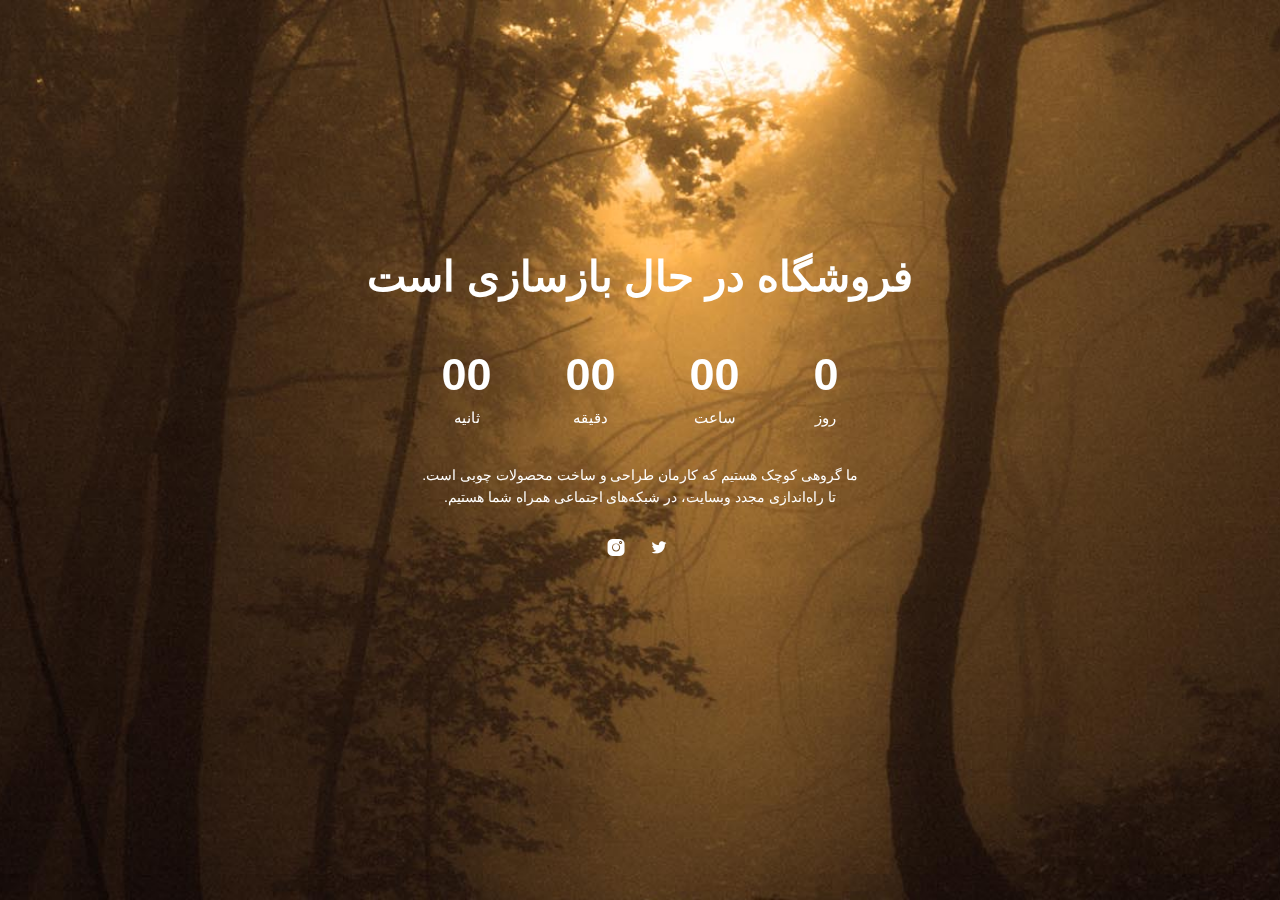
<file: index.html>
<!DOCTYPE html>
<html lang="fa" dir="rtl">
  <head>
    <!-- Required meta tags -->
    <meta charset="utf-8">
    <meta name="viewport" content="width=device-width, initial-scale=1, shrink-to-fit=no">
    <link rel=icon href=assets/img/favicon.png type="image/png">
    <title>فروشگاه پاستورال</title>

    <!-- Bootstrap CSS -->
    <link rel="stylesheet" type="text/css" href="assets/css/bootstrap.min.css" >
    <!-- Fonts -->
    <link rel="stylesheet" type="text/css" href="assets/fonts/line-icons.css">
    <!-- Slicknav -->
    <link rel="stylesheet" type="text/css" href="assets/css/slicknav.css">
    <!-- Off Canvas Menu -->
    <link rel="stylesheet" type="text/css" href="assets/css/menu_sideslide.css">
    <!-- Color Switcher -->
    <link rel="stylesheet" type="text/css" href="assets/css/vegas.min.css">
    <!-- Animate -->
    <link rel="stylesheet" type="text/css" href="assets/css/animate.css">
    <!-- Main Style -->
    <link rel="stylesheet" type="text/css" href="assets/css/main.css">
    <!-- Responsive Style -->
    <link rel="stylesheet" type="text/css" href="assets/css/responsive.css">

  </head>
  <body>

    <div class="bg-wraper overlay has-vignette">
      <div id="example" class="slider opacity-50 vegas-container" style="height: 983px;"></div>
    </div>

    <!-- Coundown Section Start -->
    <section class="countdown-timer">
      <div class="container">
        <div class="row text-center">
          <div class="col-md-12 col-sm-12 col-xs-12">
            <div class="heading-count">
              <h2>فروشگاه در حال بازسازی است</h2>
            </div>
          </div>
          <div class="col-md-12 col-sm-12 col-xs-12">
            <div class="row time-countdown justify-content-center">
              <div id="clock" class="time-count"></div>
            </div>
            <p>
            ما گروهی کوچک هستیم که کارمان طراحی و ساخت محصولات چوبی است.<br>
تا راه‌اندازی مجدد وبسایت، در شبکه‌های اجتماعی همراه شما هستیم.            </p>
            <div class="social mt-4">
              <a class="twitter" href="https://twitter.com/pastoral_ir"><i class="lni-twitter-filled"></i></a>
              <a class="instagram" href="https://www.instagram.com/pastoral.ir/"><i class="lni-instagram-filled"></i></a>
            </div>
          </div>
        </div>
      </div>
    </section>
    <!-- Coundown Section End -->

    <!-- Preloader -->
    <div id="preloader">
      <div class="loader" id="loader-1"></div>
    </div>
    <!-- End Preloader -->

    <!-- jQuery first, then Popper.js, then Bootstrap JS -->
    <script src="assets/js/jquery-min.js"></script>
    <script src="assets/js/popper.min.js"></script>
    <script src="assets/js/bootstrap.min.js"></script>
    <script src="assets/js/vegas.min.js"></script>
    <script src="assets/js/jquery.countdown.min.js"></script>
    <script src="assets/js/classie.js"></script>
    <script src="assets/js/jquery.nav.js"></script>
    <script src="assets/js/jquery.easing.min.js"></script> 
    <script src="assets/js/wow.js"></script>
    <script src="assets/js/jquery.slicknav.js"></script>
    <script src="assets/js/main.js"></script>
    <script src="assets/js/form-validator.min.js"></script>
    <script src="assets/js/contact-form-script.min.js"></script>

    <script type="text/javascript">
      $("#example").vegas({
          timer: false,
          delay: 6000,
          transitionDuration: 2000,
          transition: "blur",
          slides: [
              { src: "assets/img/slide1.jpg" },
          ]
      });
    </script>
      
  </body>
</html>
</file>
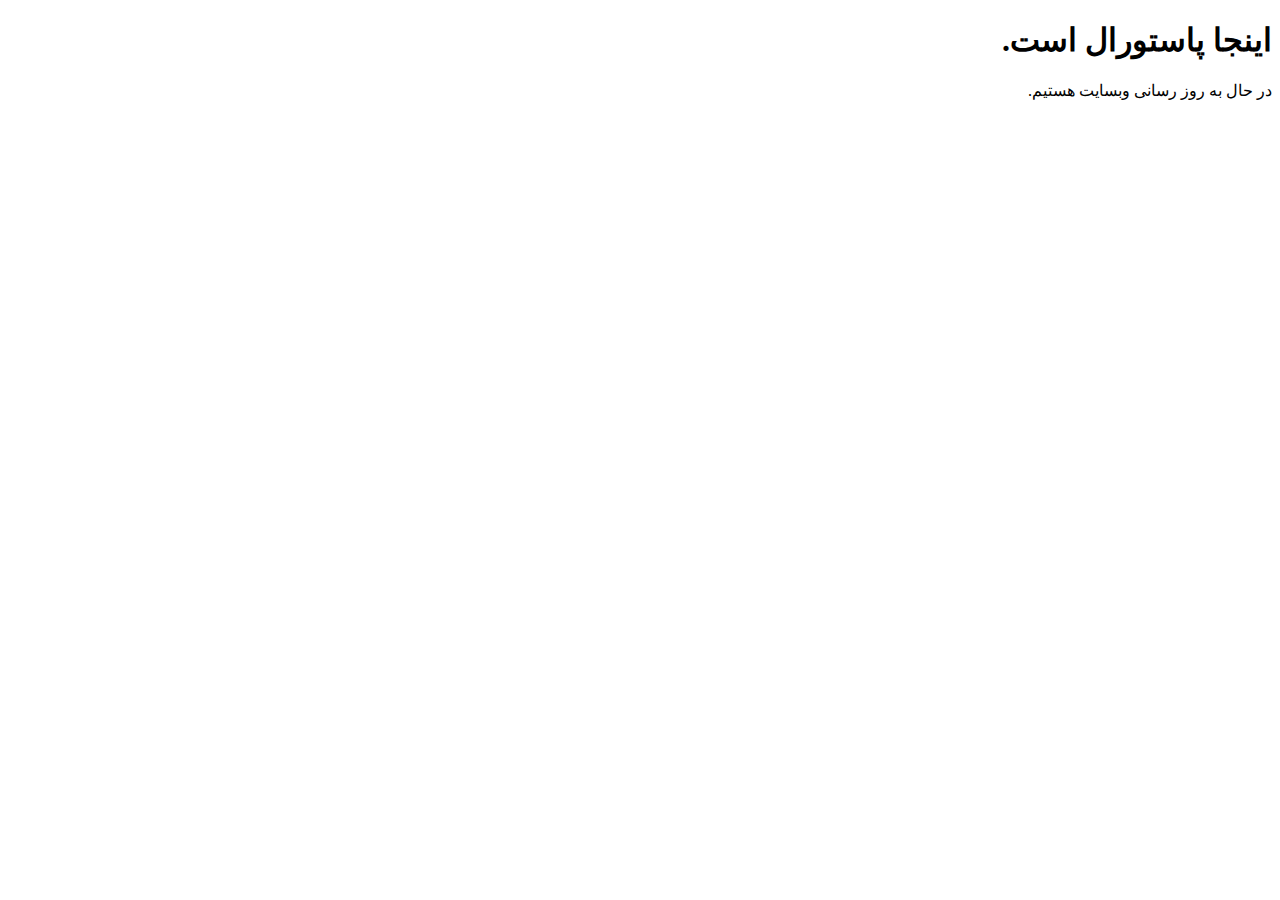
<file: archive/index.html>
<!doctype html>
<html lang="fa" dir="rtl">
  <head>

    <!-- Required meta tags -->
    <meta charset="utf-8">
    <meta name="viewport" content="width=device-width, initial-scale=1">


    <link rel=icon href=img/favicon.png type="image/png">
    <!-- Bootstrap CSS -->
    <link href="https://cdn.jsdelivr.net/npm/bootstrap@5.0.2/dist/css/bootstrap.min.css" rel="stylesheet" integrity="sha384-EVSTQN3/azprG1Anm3QDgpJLIm9Nao0Yz1ztcQTwFspd3yD65VohhpuuCOmLASjC" crossorigin="anonymous">

    <title>فروشگاه پاستورال</title>
  </head>
  <body>
    <h1>اینجا پاستورال است.</h1>
    <p>در حال به روز رسانی وبسایت هستیم.</p>

    <!-- Optional JavaScript; choose one of the two! -->

    <!-- Option 1: Bootstrap Bundle with Popper -->
    <script src="https://cdn.jsdelivr.net/npm/bootstrap@5.0.2/dist/js/bootstrap.bundle.min.js" integrity="sha384-MrcW6ZMFYlzcLA8Nl+NtUVF0sA7MsXsP1UyJoMp4YLEuNSfAP+JcXn/tWtIaxVXM" crossorigin="anonymous"></script>

    <!-- Option 2: Separate Popper and Bootstrap JS -->
    <!--
    <script src="https://cdn.jsdelivr.net/npm/@popperjs/core@2.9.2/dist/umd/popper.min.js" integrity="sha384-IQsoLXl5PILFhosVNubq5LC7Qb9DXgDA9i+tQ8Zj3iwWAwPtgFTxbJ8NT4GN1R8p" crossorigin="anonymous"></script>
    <script src="https://cdn.jsdelivr.net/npm/bootstrap@5.0.2/dist/js/bootstrap.min.js" integrity="sha384-cVKIPhGWiC2Al4u+LWgxfKTRIcfu0JTxR+EQDz/bgldoEyl4H0zUF0QKbrJ0EcQF" crossorigin="anonymous"></script>
    -->
  </body>
</html>
</file>
<file: assets/css/menu_sideslide.css>
.menu-wrap a {
	color: #b8b7ad;
}

.menu-wrap a:hover,
.menu-wrap a:focus{
	color: #e92762;
}
.menu-wrap .navbar-nav li .active,
.menu-wrap .navbar-nav li .active:before{
	color: #e92762; 
	-webkit-transform: scale(1);
	transform: scale(1);
}
.content-wrap {
	overflow-y: scroll;
	-webkit-overflow-scrolling: touch;
}

.content {
	position: relative;
	background: #b4bad2;
}

.content::before {
	position: absolute;
	top: 0;
	left: 0;
	z-index: 10;
	width: 100%;
	height: 100%;
	background: rgba(0,0,0,0.3);
	content: '';
	opacity: 0;
	-webkit-transform: translate3d(100%,0,0);
	transform: translate3d(100%,0,0);
	-webkit-transition: opacity 0.4s, -webkit-transform 0s 0.4s;
	transition: opacity 0.4s, transform 0s 0.4s;
	-webkit-transition-timing-function: cubic-bezier(0.7,0,0.3,1);
	transition-timing-function: cubic-bezier(0.7,0,0.3,1);
}

/* Menu Button */
.menu-button {
	position: absolute;
	z-index: 1000;
	width: 60px;
	height: 42px;
	border: none;
	font-size: 30px;
	color: #fff;
	background: transparent;
	top: 15px;
	right: 0;
	line-height: 42px;
	outline: none;
	text-align: center;
}
button:focus{
	outline: none;
}
/* Close Button */
.close-button {
	width: 45px;
	height: 45px;
	position: absolute;
	left: -45px;
	top: 4px;
	overflow: hidden;
	cursor: pointer;
	font-size: 25px;
	border: none;
	background: #fff;
	color: #000;
	line-height: 48px;
	box-shadow: -1px 2px 3px 0px rgba(0, 0, 0, 0.16), 0 0px 0px 0px rgba(0, 0, 0, 0.12);
}

.logo-menu{
	padding: 15px 0;
}
.menu-bg .logo-menu{
	padding: 6px 0;
}
.menu-bg .menu-button{
	top: 5px;
	color: #333;
}

/* Menu */
.menu-wrap {
	position: fixed;
	z-index: 9999999;
	width: 260px;
	right: 0;
	height: 100%;
	background: #fff;
	padding: 2.5em 1.5em 0;
	font-size: 1.15em;
	-webkit-transform: translate3d(320px,0,0);
	transform: translate3d(320px,0,0);
	-webkit-transition: -webkit-transform 0.4s;
	transition: transform 0.4s;
	-webkit-transition-timing-function: cubic-bezier(0.7,0,0.3,1);
	transition-timing-function: cubic-bezier(0.7,0,0.3,1);
	box-shadow: 0 2px 5px 0 rgba(0, 0, 0, 0.16), 0 2px 10px 0 rgba(0, 0, 0, 0.12);
}

.menu, 
.menu-list {
	height: 100%;
}

.menu-list {
	-webkit-transform: translate3d(0,100%,0);
	transform: translate3d(0,100%,0);
}

.menu-list a {
	color: #333;
	display: block;
	padding: 0.8em;
	-webkit-transform: translate3d(0,500px,0);
	transform: translate3d(0,500px,0);
	position: relative;
}
.menu-wrap a:hover:before{
	-webkit-transform: scale(1);
	transform: scale(1);
}
.menu-list,
.menu-list a {	
	-webkit-transition: -webkit-transform 0s 0.4s;
	transition: transform 0s 0.4s;
	-webkit-transition-timing-function: cubic-bezier(0.7,0,0.3,1);
	transition-timing-function: cubic-bezier(0.7,0,0.3,1);
}

.menu-list a:nth-child(2) {
	-webkit-transform: translate3d(0,1000px,0);
	transform: translate3d(0,1000px,0);
}

.menu-list a:nth-child(3) {
	-webkit-transform: translate3d(0,1500px,0);
	transform: translate3d(0,1500px,0);
}

.menu-list a:nth-child(4) {
	-webkit-transform: translate3d(0,2000px,0);
	transform: translate3d(0,2000px,0);
}

.menu-list a:nth-child(5) {
	-webkit-transform: translate3d(0,2500px,0);
	transform: translate3d(0,2500px,0);
}

.menu-list a:nth-child(6) {
	-webkit-transform: translate3d(0,3000px,0);
	transform: translate3d(0,3000px,0);
}

.menu-list a span {
	margin-left: 10px;
	font-weight: 700;
}

/* Shown menu */
.show-menu .menu-wrap {
	-webkit-transform: translate3d(0,0,0);
	transform: translate3d(0,0,0);
	-webkit-transition: -webkit-transform 0.8s;
	transition: transform 0.8s;
	-webkit-transition-timing-function: cubic-bezier(0.7,0,0.3,1);
	transition-timing-function: cubic-bezier(0.7,0,0.3,1);
}

.show-menu .menu-list,
.show-menu .menu-list a {
	-webkit-transform: translate3d(0,0,0);
	transform: translate3d(0,0,0);
	-webkit-transition: -webkit-transform 0.8s;
	transition: transform 0.8s;
	-webkit-transition-timing-function: cubic-bezier(0.7,0,0.3,1);
	transition-timing-function: cubic-bezier(0.7,0,0.3,1);
}

.show-menu .menu-list a {
	-webkit-transition-duration: 0.9s;
	transition-duration: 0.9s;
}

.show-menu .content::before {
	opacity: 1;
	-webkit-transition: opacity 0.8s;
	transition: opacity 0.8s;
	-webkit-transition-timing-function: cubic-bezier(0.7,0,0.3,1);
	transition-timing-function: cubic-bezier(0.7,0,0.3,1);
	-webkit-transform: translate3d(0,0,0);
	transform: translate3d(0,0,0);
}
</file>
<file: assets/css/main.css>
/* vazir */
@font-face {
  font-family: "Vazir-Regular";
  src: url("assets/fonts/Vazir-Regular-FD.ttf") format("ttf"),
  src: url("assets/fonts/Vazir-Regular-FD.woff") format("woff"),
  src: url("assets/fonts/Vazir-Regular-FD.woff2") format("woff2"),
}

/* Google Fonts */
@import url("https://fonts.googleapis.com/css?family=Montserrat:500,700|Open+Sans");
html {
  overflow-x: hidden;
}

body {
  background: #fff;
  font-size: 14px;
  font-weight: 400;
  font-family: 'Vazir-Regular', sans-serif;
  -webkit-box-sizing: border-box;
  -moz-box-sizing: border-box;
  box-sizing: border-box;
  -webkit-font-smoothing: subpixel-antialiased;
  color: #333;
  line-height: 25px;
  -webkit-backface-visibility: hidden;
  backface-visibility: hidden;
  overflow-x: hidden;
}

h1, h2, h3, h4 {
  font-size: 36px;
  font-weight: 700;
  font-family: 'Vazir-Regular', sans-serif;
}

a {
  -webkit-transition: all 0.2s linear;
  -moz-transition: all 0.2s linear;
  -o-transition: all 0.2s linear;
  transition: all 0.2s linear;
}

a:hover {
  text-decoration: none;
}

a a:focus {
  outline: none;
}

p {
  font-weight: 400;
  font-family: 'Vazir-Regular', sans-serif;
  margin: 0px;
  font-size: 14px;
}

ul, ol {
  list-style: outside none none;
  margin: 0;
  padding: 0;
}

ul li, ol li {
  list-style: none;
}

.hero-heading {
  font-size: 40px;
  font-weight: 700;
  color: #fff;
  text-transform: capitalize;
  line-height: 70px;
  letter-spacing: 0.1rem;
}

.hero-sub-heading {
  font-size: 20px;
  font-weight: 400;
  color: #e6e6e6;
  line-height: 45px;
  letter-spacing: 0.1rem;
}

.section-titile-bg {
  display: inline;
  font-size: 115px;
  font-weight: 700;
  height: 100%;
  left: -173px;
  opacity: 0.1;
  position: absolute;
  top: -14px;
  width: 100%;
  text-align: center;
}

.section-title-header p {
  text: center;
  font-weight: 400;
  line-height: 26px;
  padding-bottom: 36px;
}

.section-title {
  font-size: 36px;
  color: #333;
  line-height: 52px;
  padding-bottom: 15px;
  font-weight: 700;
  text-align: center;
  position: relative;
  margin: 0;
}

.section-title:before {
  position: absolute;
  content: '';
  height: 1px;
  width: 45px;
  left: 50%;
  bottom: 10px;
  -webkit-transform: translateX(-50%);
  transform: translateX(-50%);
  background-color: #E91E63;
}

.section-info {
  font-size: 14px;
  text: center;
  font-weight: 400;
  line-height: 26px;
  padding-bottom: 20px;
  margin-bottom: 30px;
}

.subtitle {
  font-size: 15px;
  font-weight: 500;
  margin-bottom: 15px;
}

.btn {
  font-size: 14px;
  padding: 12px 20px;
  border-radius: 0px;
  cursor: pointer;
  font-weight: 400;
  color: #fff;
  text-transform: uppercase;
  -webkit-transition: all 0.2s linear;
  -moz-transition: all 0.2s linear;
  -o-transition: all 0.2s linear;
  transition: all 0.2s linear;
  display: inline-block;
}

.btn:focus,
.btn:active {
  box-shadow: none;
  outline: none;
  color: #fff;
}

.btn-common {
  background-color: #E91E63;
  position: relative;
  z-index: 1;
  border-radius: 4px;
}

.btn-common:hover {
  color: #fff;
  box-shadow: 0 6px 22px rgba(0, 0, 0, 0.1);
  transition: all .2s ease-in-out;
  -moz-transition: all .2s ease-in-out;
  -webkit-transition: all .2s ease-in-out;
}

.btn-border {
  color: #fff;
  background-color: transparent;
  border: 2px solid #fff;
  border-radius: 4px;
  padding: 10px 20px;
}

.btn-border:hover {
  color: #fff;
  background-color: rgba(255, 255, 255, 0.2);
}

.btn-lg {
  padding: 14px 33px;
  text-transform: uppercase;
  font-size: 16px;
}

button:focus {
  outline: none !important;
}

.close-button {
  color: #E91E63;
}

/* ScrollToTop */
a.back-to-top {
  display: none;
  position: fixed;
  bottom: 18px;
  right: 15px;
  text-decoration: none;
}

a.back-to-top i {
  display: block;
  font-size: 22px;
  width: 40px;
  height: 40px;
  line-height: 40px;
  color: #fff;
  background: #E91E63;
  border-radius: 2px;
  text-align: center;
  transition: all 0.2s ease-in-out;
  -moz-transition: all 0.2s ease-in-out;
  -webkit-transition: all 0.2s ease-in-out;
  -o-transition: all 0.2s ease-in-out;
  box-shadow: 0 0 4px rgba(0, 0, 0, 0.14), 0 4px 8px rgba(0, 0, 0, 0.28);
}

a.back-to-top:hover, a.back-to-top:focus {
  text-decoration: none;
}

/* Preloader */
#preloader {
  position: fixed;
  top: 0;
  left: 0;
  right: 0;
  bottom: 0;
  background-color: #fff;
  z-index: 9999999;
}

.loader {
  top: 50%;
  width: 50px;
  height: 50px;
  border-radius: 100%;
  position: relative;
  margin: 0 auto;
}

#loader-1:before, #loader-1:after {
  content: "";
  position: absolute;
  top: -10px;
  left: -10px;
  width: 100%;
  height: 100%;
  border-radius: 100%;
  border: 7px solid transparent;
  border-top-color: #E91E63;
}

#loader-1:before {
  z-index: 100;
  animation: spin 2s infinite;
}

#loader-1:after {
  border: 7px solid #fafafa;
}

@keyframes spin {
  0% {
    -webkit-transform: rotate(0deg);
    -ms-transform: rotate(0deg);
    -o-transform: rotate(0deg);
    transform: rotate(0deg);
  }
  100% {
    -webkit-transform: rotate(360deg);
    -ms-transform: rotate(360deg);
    -o-transform: rotate(360deg);
    transform: rotate(360deg);
  }
}

.section-padding {
  padding: 60px 0;
}

@-webkit-keyframes fadeIn {
  from {
    opacity: 0;
  }
  to {
    opacity: 1;
  }
}

@keyframes fadeIn {
  from {
    opacity: 0;
  }
  to {
    opacity: 1;
  }
}

.fadeIn {
  -webkit-animation-name: fadeIn;
  animation-name: fadeIn;
}

.navbar-brand {
  position: relative;
  padding: 0px;
}

.top-nav-collapse {
  background: #fff;
  z-index: 999999;
  top: 0px !important;
  min-height: 58px;
  box-shadow: 0px 3px 6px 3px rgba(0, 0, 0, 0.06);
  -webkit-animation-duration: 1s;
  animation-duration: 1s;
  -webkit-animation-fill-mode: both;
  animation-fill-mode: both;
  -webkit-animation-name: fadeInDown;
  animation-name: fadeInDown;
  background: #fff !important;
}

.top-nav-collapse .navbar-brand {
  top: 0px;
}

.top-nav-collapse .navbar-brand img {
  width: 65%;
}

.top-nav-collapse .navbar-nav .nav-link {
  color: #333 !important;
  margin-top: 0px !important;
  margin-bottom: 0px !important;
}

.top-nav-collapse .navbar-nav .nav-link:hover {
  cursor: pointer;
  color: #E91E63 !important;
}

.top-nav-collapse .navbar-nav li.active a.nav-link {
  color: #E91E63 !important;
}

.indigo {
  background: #fff;
}

.menu-bg {
  background: transparent;
}

.navbar-expand-lg .navbar-nav .nav-link i {
  font-size: 28px;
  color: #E91E63;
  vertical-align: middle;
  -webkit-transition: all 0.3s ease-in-out;
  -moz-transition: all 0.3s ease-in-out;
  transition: all 0.3s ease-in-out;
}

.navbar-expand-lg .navbar-nav .nav-link i:hover {
  color: #E91E63;
}

.navbar-expand-lg .navbar-nav .nav-link {
  color: #333;
  font-weight: 700;
  padding: 0 17px;
  margin-top: 15px;
  margin-bottom: 15px;
  line-height: 40px;
  text-transform: uppercase;
  cursor: pointer;
  background: transparent;
  -webkit-transition: all 0.3s ease-in-out;
  -moz-transition: all 0.3s ease-in-out;
  transition: all 0.3s ease-in-out;
}

.navbar-expand-lg .navbar-nav li a:hover,
.navbar-expand-lg .navbar-nav li .active > a,
.navbar-expand-lg .navbar-nav li a:focus {
  color: #E91E63;
  outline: none;
}

.navbar {
  padding: 0;
}

.navbar li.active a.nav-link {
  color: #E91E63;
}

.dropdown-toggle::after {
  display: none;
}

.dropdown-menu {
  margin: 0;
  padding: 0;
  display: none;
  position: absolute;
  z-index: 99;
  min-width: 210px;
  background-color: #fff;
  white-space: nowrap;
  border-radius: 4px;
  -webkit-box-shadow: 0 6px 12px rgba(0, 0, 0, 0.175);
  box-shadow: 0 6px 12px rgba(0, 0, 0, 0.175);
  animation: fadeIn 0.4s;
  -webkit-animation: fadeIn 0.4s;
  -moz-animation: fadeIn 0.4s;
  -o-animation: fadeIn 0.4s;
  -ms-animation: fadeIn 0.4s;
}

.dropdown-menu:before {
  content: "";
  display: inline-block;
  position: absolute;
  bottom: 100%;
  left: 20%;
  margin-left: -5px;
  border-right: 10px solid transparent;
  border-left: 10px solid transparent;
  border-bottom: 10px solid #fff;
}

.dropdown:hover .dropdown-menu {
  display: block;
  position: absolute;
  text-align: left;
  top: 100%;
  border: none;
  animation: fadeIn 0.4s;
  -webkit-animation: fadeIn 0.4s;
  -moz-animation: fadeIn 0.4s;
  -o-animation: fadeIn 0.4s;
  -ms-animation: fadeIn 0.4s;
}

.dropdown .dropdown-menu .dropdown-item {
  width: 100%;
  padding: 12px 20px;
  font-size: 14px;
  color: #333;
  border-bottom: 1px solid #f1f1f1;
  text-decoration: none;
  display: inline-block;
  float: left;
  clear: both;
  position: relative;
  outline: 0;
  transition: all 0.3s ease-in-out;
  -webkit-transition: all 0.3s ease-in-out;
  -moz-transition: all 0.3s ease-in-out;
  -o-transition: all 0.3s ease-in-out;
  -ms-transition: all 0.3s ease-in-out;
}

.dropdown .dropdown-menu .dropdown-item:last-child {
  border-bottom: none;
  border-bottom-left-radius: 4px;
  border-bottom-right-radius: 4px;
}

.dropdown .dropdown-menu .dropdown-item:first-child {
  border-top-left-radius: 4px;
  border-top-right-radius: 4px;
}

.dropdown .dropdown-item:focus,
.dropdown .dropdown-item:hover,
.dropdown .dropdown-item.active {
  color: #E91E63;
}

.dropdown-item.active, .dropdown-item:active {
  background: transparent;
}

.fadeInUpMenu {
  -webkit-animation-name: fadeInUpMenu;
  animation-name: fadeInUpMenu;
}

.slicknav_btn {
  border-color: #E91E63;
}

.slicknav_menu .slicknav_icon-bar {
  background: #E91E63;
}

/* only small tablets */
@media (min-width: 768px) and (max-width: 991px) {
  #nav-main li a.nav-link {
    padding-top: 18px;
  }
}

.navbar-toggler {
  display: none;
}

.mobile-menu {
  display: none;
}

.slicknav_menu {
  display: none;
}

@media screen and (max-width: 768px) {
  .navbar-header {
    width: 100%;
  }
  .navbar-brand {
    position: absolute;
    padding: 15px 15px;
    top: 0;
  }
  .navbar-brand img {
    width: 75%;
  }
  #mobile-menu {
    display: none;
  }
  .slicknav_menu {
    display: block;
  }
  .slicknav_nav .active a {
    background: #E91E63;
    color: #fff;
  }
  .slicknav_nav a:hover,
  .slicknav_nav a:focus,
  .slicknav_nav .active {
    color: #E91E63;
    outline: none;
    background: #f8f9fa;
  }
}

/* ==========================================================================
3. Hero Area
========================================================================== */
.intro {
  background: url(../img/hero-area.jpg) no-repeat;
  background-size: cover;
  color: #fff;
  padding: 150px 0;
  overflow: hidden;
  position: relative;
}

.intro .overlay {
  position: absolute;
  width: 100%;
  height: 100%;
  top: 0px;
  left: 0px;
  background: #0c0808;
  opacity: 0.4;
}

.intro .heading-count h2 {
  font-size: 80px;
  margin-bottom: 10px;
  text-shadow: 0 2px 2px rgba(0, 0, 0, 0.5);
}

.intro .target-scroll {
  margin-top: 40px;
  display: inline-block;
}

.intro .target-scroll i {
  color: #fff;
  font-size: 40px;
  -webkit-transition: all 0.2s linear;
  -moz-transition: all 0.2s linear;
  -o-transition: all 0.2s linear;
  transition: all 0.2s linear;
}

.intro .target-scroll i:hover {
  color: #ddd;
}

.intro .btn {
  margin: 10px;
}

/* Sponsors Area */
#sponsors {
  background: #f2f2f2;
}

#sponsors .spnsors-logo {
  display: inline-block;
  border: 1px solid #E8E8E8;
  box-shadow: 0 0 20px rgba(0, 0, 0, 0.2);
  -webkit-transition: all 300ms ease-in-out;
  transition: all 300ms ease-in-out;
}

/* ==========================================================================
   Countdown Style Start
   ========================================================================== */
.bg-wraper {
  position: fixed;
  top: 0;
  height: 100%;
  min-height: 700px;
  width: 100%;
}

.countdown-timer {
  color: #fff;
  position: absolute;
  margin: 0 auto;
  top: 28%;
  text-align: center;
  width: 100%;
}

.countdown-timer .heading-count {
  padding: 10px 68px;
  text-align: center;
}

.countdown-timer .heading-count h2 {
  font-size: 42px;
  color: #fff;
  line-height: 30px;
  margin-bottom: 15px;
}

.countdown-timer p {
  font-size: 14px;
  color: #fff;
  line-height: 22px;
}

.countdown-timer .button-group {
  margin-top: 30px;
}

.countdown-timer .btn {
  margin: 10px;
}

.time-count div {
  text-align: center;
}

.time-entry {
  display: inline-block;
  margin: 15px;
  padding: 20px;
  border-radius: 0px;
  text-align: center;
  font-weight: 400;
  color: #fff;
  font-size: 15px;
  line-height: 22px;
}

.time-entry span {
  font-size: 45px;
  font-family: 'Vazir-Regular', sans-serif;
  line-height: 45px;
  font-weight: 700;
  display: block;
  color: #fff;
  margin-bottom: 10px;
}

.time-entry:first-child {
  border-left: none;
}

.countdown {
  width: 100%;
  margin: 25px auto;
  display: inline-block;
}

.countdown .time-count {
  padding: 0;
  position: relative;
  display: inline-block;
  text-align: center;
  font-family: "Vazir-Regular";
}

.countdown .time-count .time-entry {
  position: relative;
  display: inline-block;
  width: 130px;
  height: 115px;
  border-radius: 4px;
  font-size: 14px;
  text-align: center;
  background: rgba(255, 255, 255, 0.25);
  border: 1px solid rgba(255, 255, 255, 0.5);
  box-shadow: 0 5px 50px -10px #000;
}

.countdown .time-count .time-entry span {
  font-size: 45px;
  font-weight: 700;
  color: #fff;
  font-family: 'Vazir-Regular', sans-serif;
  display: block;
  width: 100%;
}

.line-right {
  margin: 30px 0;
}

.line-right .time-count {
  position: relative;
  display: inline-block;
  text-align: center;
}

.line-right .time-count .time-entry {
  position: relative;
  display: inline-block;
  width: 130px;
  height: 115px;
  border-radius: 4px;
  font-size: 14px;
  text-align: center;
  background: #E91E63;
  box-shadow: 0 5px 50px -10px #fff;
}

.line-right .time-count .time-entry span {
  font-size: 45px;
  font-weight: 700;
  font-family: 'Vazir-Regular', sans-serif;
  color: #fff;
  display: block;
  width: 100%;
}

.subscribe-form h4 {
  font-size: 18px;
  margin-bottom: 30px;
  font-weight: 500;
}

.subscribe-form .form-inline {
  position: relative;
}

.subscribe-form .form-inline .btn {
  position: absolute;
  right: 0;
  top: 0;
  text-transform: uppercase;
  font-size: 16px;
  border: 0;
  margin: 0;
  width: 200px;
  height: 55px;
  border-top-left-radius: 0;
  border-bottom-left-radius: 0;
}

.subscribe-form .form-control {
  -webkit-box-shadow: none;
  -moz-box-shadow: none;
  box-shadow: none;
  outline: 0;
  height: 55px;
  padding: 15px 25px;
  border-width: 1px;
  border-color: #fff;
  border-style: solid;
  -webkit-border-radius: 5px;
  -moz-border-radius: 5px;
  border-radius: 5px;
  width: 100%;
  color: #fff;
}

.social a {
  display: inline-block;
  color: #fff;
  margin-right: 5px;
  width: 35px;
  line-height: 35px;
  font-size: 20px;
  text-align: center;
  transition: all 0.3s ease-in-out 0s;
  -moz-transition: all 0.3s ease-in-out 0s;
  -webkit-transition: all 0.3s ease-in-out 0s;
  -o-transition: all 0.3s ease-in-out 0s;
}

.social .facebook:hover {
  color: #3B5998;
}

.social .twitter:hover {
  color: #00aced;
}

.social .instagram:hover {
  color: #fb3958;
}

.social .foursqare:hover {
  color: #25a0ca;
}

.social .google:hover {
  color: #d34836;
}

/* Services Item */
#services .icon {
  margin-bottom: 10px;
}

#services .icon i {
  width: 50px;
  height: 50px;
  display: inline-block;
  line-height: 50px;
  font-size: 20px;
  text-align: center;
  background: #E91E63;
  border: 1px solid #E91E63;
  color: #fff;
  border-radius: 50%;
  -webkit-transform: scale(1);
  -moz-transform: scale(1);
  -ms-transform: scale(1);
  -o-transform: scale(1);
  transform: scale(1);
  transition: all 0.3s ease-in-out 0s;
  -moz-transition: all 0.3s ease-in-out 0s;
  -webkit-transition: all 0.3s ease-in-out 0s;
  -o-transition: all 0.3s ease-in-out 0s;
}

#services .services-item {
  text-align: center;
  padding: 30px 0;
}

#services .services-item h3 {
  margin-bottom: 10px;
}

#services .services-item h3 a {
  color: #343434;
  font-weight: 700;
  font-size: 20px;
  text-align: center;
}

#services .services-item h3 a:hover {
  color: #E91E63;
}

.services-item:hover .icon i {
  background: transparent;
  -webkit-transform: scale(1.1);
  -moz-transform: scale(1.1);
  -ms-transform: scale(1.1);
  -o-transform: scale(1.1);
  transform: scale(1.1);
}

/* Team Item */
#team {
  background: #f2f2f2;
}

.team-item:hover {
  box-shadow: 0 25px 35px -12px rgba(0, 0, 0, 0.35);
}

.team-item {
  margin: 15px 0;
  border-radius: 4px;
  box-shadow: 0 25px 35px -20px rgba(0, 0, 0, 0.35);
  transition: all 0.3s ease-in-out 0s;
  -moz-transition: all 0.3s ease-in-out 0s;
  -webkit-transition: all 0.3s ease-in-out 0s;
  -o-transition: all 0.3s ease-in-out 0s;
}

.team-item .team-img {
  position: relative;
  cursor: pointer;
  overflow: hidden;
  border-radius: 4px;
}

.team-item .team-overlay {
  height: 100%;
  position: absolute;
  top: 0;
  background: rgba(0, 0, 0, 0.85);
  opacity: 0;
  width: 100%;
  border-radius: 8px;
  transition: all 0.3s ease-in-out 0s;
  -moz-transition: all 0.3s ease-in-out 0s;
  -webkit-transition: all 0.3s ease-in-out 0s;
  -o-transition: all 0.3s ease-in-out 0s;
}

.team-item .overlay-social-icon {
  color: #fff;
  top: 45%;
  position: absolute;
  display: table-cell;
  margin: 0 auto;
  width: 100%;
}

.team-item .overlay-social-icon .social-icons {
  padding-left: 0;
  -webkit-transform: translateY(-30px);
  -moz-transform: translateY(-30px);
  transform: translateY(-30px);
  transition: all 0.3s ease-in-out 0s;
  -moz-transition: all 0.3s ease-in-out 0s;
  -webkit-transition: all 0.3s ease-in-out 0s;
  -o-transition: all 0.3s ease-in-out 0s;
}

.team-item .overlay-social-icon .social-icons li {
  display: inline-block;
  margin: 0 4px;
}

.team-item .overlay-social-icon .social-icons li a {
  letter-spacing: 0px;
  outline: 0 !important;
}

.team-item .overlay-social-icon .social-icons li a i {
  font-size: 20px;
  color: #fff;
  width: 36px;
  height: 36px;
  background: #e92763;
  display: block;
  border-radius: 4px;
  line-height: 36px;
  transition: all 0.3s ease-in-out 0s;
  -moz-transition: all 0.3s ease-in-out 0s;
  -webkit-transition: all 0.3s ease-in-out 0s;
  -o-transition: all 0.3s ease-in-out 0s;
}

.team-item .overlay-social-icon .social-icons li a:hover .lni-facebook-filled {
  background: #3B5998;
}

.team-item .overlay-social-icon .social-icons li a:hover .lni-twitter-filled {
  background: #00aced;
}

.team-item .overlay-social-icon .social-icons li a:hover .lni-instagram-filled {
  background: #fb3958;
}

.team-item .info-text {
  padding: 15px 20px;
  background: #fff;
}

.team-item .info-text h3 {
  font-size: 16px;
  text-transform: uppercase;
  font-weight: 700;
  margin-bottom: 5px;
}

.team-item .info-text h3 a {
  color: #333;
}

.team-item .info-text h3 a:hover {
  color: #E91E63;
}

.team-item .info-text p {
  margin: 0;
  color: #888;
}

.team-item:hover .team-overlay {
  opacity: 1;
}

.team-item:hover .social-icons {
  -webkit-transform: translateY(0px);
  -moz-transform: translateY(0px);
  transform: translateY(0px);
}

/* Conact Home Page Section */
#conatiner-map {
  width: 100%;
  height: 530px;
}

.contact-right {
  padding-left: 5%;
}

.contact-right .contact-box {
  margin-bottom: 40px;
}

.contact-right .contact-box h4 {
  clear: both;
  color: #333;
  font-weight: 700;
  font-size: 18px;
  line-height: 22px;
  margin-bottom: 10px;
}

.contact-right .contact-box p {
  font-size: 15px;
  color: #888;
}

.contact-right .contact-box p a {
  color: #888;
}

.contact-right .contact-box p a:hover {
  color: #E91E63;
}

/* Subscribe Form */
.subscribe-inner {
  padding: 80px 0;
  box-shadow: 1px 3px 20px rgba(0, 0, 0, 0.2);
  text-align: center;
}

.subscribe-inner .subscribe-title {
  font-size: 36px;
  margin-bottom: 30px;
}

.subscribe-inner p {
  color: #888;
  margin-bottom: 30px;
}

.subscribe-inner .form-control {
  position: relative;
  background: #fff;
  border: 1px solid #f1f1f1;
  border-radius: 4px;
  box-shadow: none;
  color: #888999;
  height: 43px;
  padding: 0 52px;
  margin: 0;
  width: 67%;
  margin: 0 20px;
}

.subscribe-inner .form-control:focus {
  color: #333;
  background-color: #fff;
  border-color: #E91E63;
  outline: 0;
}

.subscribe-inner .form-inline {
  position: relative;
  margin-bottom: 30px;
  margin: 0 auto;
  width: 75%;
}

.subscribe-inner .icon-s {
  position: absolute;
  top: 13px;
  left: 36px;
}

.subscribe-inner .icon-s i {
  font-size: 20px;
}

/* Contact Forme */
#google-map-area {
  position: relative;
}

#google-map-area .container-fluid {
  padding-left: 0;
  padding-right: 0;
}

.text-danger {
  margin-top: 20px;
  font-size: 18px;
}

.heading {
  margin-bottom: 30px;
}

.form-control {
  display: block;
  width: 100%;
  line-height: 26px;
  margin-bottom: 30px;
  font-size: 14px;
  box-shadow: none;
  color: #333;
  background: #fafafa;
  border: 1px solid #ddd;
  padding: 12px 18px;
  border-radius: 0px;
  font-weight: 400;
  transition: all 500ms ease;
  -webkit-transition: all 500ms ease;
  -ms-transition: all 500ms ease;
  -o-transition: all 500ms ease;
}

.form-control:focus {
  border-color: #E91E63;
  outline: 0;
}

.pagination .page-item .page-link {
  margin: 3px;
  padding: 15px 20px;
  color: #E91E63;
  background: #fff;
}

.pagination .page-item .page-link:hover {
  background: #E91E63;
  color: #fff;
}

/* Footer Area Start */
.footer-area {
  background: #252525;
}

.footer-area .social-icon li {
  display: inline-block;
}

.footer-area .social-icon li a {
  color: #000;
  background: #fff;
  width: 35px;
  height: 35px;
  line-height: 40px;
  display: block;
  text-align: center;
  border-radius: 100%;
  font-size: 16px;
  margin: 15px 6px 12px 6px;
  transition: all 0.3s ease-in-out 0s;
  -moz-transition: all 0.3s ease-in-out 0s;
  -webkit-transition: all 0.3s ease-in-out 0s;
  -o-transition: all 0.3s ease-in-out 0s;
}

.footer-area .social-icon li a:hover {
  color: #fff;
}

.footer-area .social-icon li .facebook:hover {
  background: #3B5998;
}

.footer-area .social-icon li .twitter:hover {
  background: #00aced;
}

.footer-area .social-icon li .instagram:hover {
  background: #fb3958;
}

.footer-area .social-icon li .foursqare:hover {
  background: #25a0ca;
}

.footer-area .social-icon li .google:hover {
  background: #d34836;
}

.footer-area .social-icon li .spotify:hover {
  background: #1db954;
}

.footer-area .footer-text p {
  font-size: 14px;
  margin-top: 20px;
  color: #fff;
}

.footer-area .footer-text p a {
  color: #E91E63;
}

.footer-area .footer-text .nav-inline .nav-link {
  padding: 11px 7px;
  color: #888;
}

.footer-area .footer-text .nav-inline .nav-link:hover {
  color: #E91E63;
}

.footer-2 {
  background: #252525;
}

.footer-2 img {
  margin-top: -8px;
}

.footer-2 h3 {
  font-size: 20px;
  color: #fff;
  font-weight: 700;
  padding-bottom: 10px;
  letter-spacing: 0.5px;
}

.footer-2 p {
  font-size: 14px;
  color: #fff;
  line-height: 20px;
  margin: 0;
  padding-right: 50px;
}

.footer-2 ul li a {
  color: #fff;
  font-size: 13px;
  font-weight: 400;
}

.footer-2 ul li a:hover {
  color: #E91E63;
}

#copyright {
  background: #333;
}

#copyright p {
  line-height: 42px;
  color: #fff;
  margin: 0;
}

#copyright p a {
  color: #fff;
}

#copyright p a:hover {
  color: #E91E63;
}
</file>
<file: assets/css/responsive.css>
/* only small desktops */
@media (min-width: 992px) and (max-width: 1199px) {
  .countdown-timer .heading-count h2 {
    font-size: 36px;
  }
  #hero-area .contents .head-title {
    font-size: 40px;
  }
  .line-right .time-count .time-entry {
    width: 100px;
    height: 100px;
  }
  .line-right .time-count .time-entry span {
    font-size: 40px;
  }
  .countdown-timer {
    padding: 260px 0;
  }
}

/* tablets */
@media (max-width: 991px) {
  .section-title {
    position: relative;
    margin-bottom: 10px;
  }
}

/* only small tablets */
@media (min-width: 768px) and (max-width: 991px) {
  .section-title {
    font-size: 26px;
  }
  .intro .heading-count h2 {
    font-size: 30px;
  }
  .countdown-timer .heading-count h2 {
    font-size: 30px;
  }
  .countdown-timer .heading-count h2 {
    font-size: 25px;
  }
  .time-countdown .time-entry {
    width: 100px;
    height: 100px;
  }
  .time-countdown .time-entry span {
    font-size: 30px;
  }
}

/* mobile or only mobile */
@media (max-width: 767px) {
  .section-title {
    font-size: 26px;
    line-height: 36px;
  }
  .section-sub {
    font-size: 16px;
  }
  .intro .heading-count h2 {
    font-size: 26px;
  }
  .time-countdown .time-entry {
    width: 100px;
    height: 100px;
  }
  .time-countdown .time-entry span {
    font-size: 30px;
  }
  .time-countdown {
    margin-bottom: 30px;
  }
  .countdown-timer .heading-count {
    padding: 10px;
  }
  .countdown-timer .heading-count h2 {
    font-size: 26px;
  }
  .countdown-timer .heading-count h4 {
    font-size: 12px;
  }
  .subscribe-form .form-inline .btn {
    width: 125px;
  }
}

@media (min-width: 320px) and (max-width: 480px) {
  .time-countdown .time-entry {
    width: 100px;
    height: 100px;
  }
  .time-countdown .time-entry span {
    font-size: 30px;
  }
  .subscribe-form .form-inline .btn {
    width: 125px;
  }
  .btn {
    padding: 8px 10px;
    font-size: 12px;
  }
}
</file>
<file: assets/fonts/line-icons.css>
@font-face {
  font-family: 'LineIcons';
  src:  url('../fonts/LineIcons.eot?tc3uo0');
  src:  url('../fonts/LineIcons.eot?tc3uo0#iefix') format('embedded-opentype'),
    url('../fonts/LineIcons.ttf?tc3uo0') format('truetype'),
    url('../fonts/LineIcons.woff?tc3uo0') format('woff'),
    url('../fonts/LineIcons.svg?tc3uo0#LineIcons') format('svg');
  font-weight: normal;
  font-style: normal;
}

[class^="lni-"], [class*=" lni-"] {
  /* use !important to prevent issues with browser extensions that change fonts */
  font-family: 'LineIcons' !important;
  speak: none;
  font-style: normal;
  font-weight: normal;
  font-variant: normal;
  text-transform: none;
  line-height: 1;

  /* Better Font Rendering =========== */
  -webkit-font-smoothing: antialiased;
  -moz-osx-font-smoothing: grayscale;
}

.lni-image:before {
  content: "\e991";
}
.lni-linkedin-filled:before {
  content: "\e9ac";
}
.lni-add-files:before {
  content: "\e900";
}
.lni-agenda:before {
  content: "\e901";
}
.lni-alarm-clock:before {
  content: "\e902";
}
.lni-alarm:before {
  content: "\e903";
}
.lni-amazon:before {
  content: "\e904";
}
.lni-amex:before {
  content: "\e905";
}
.lni-anchor:before {
  content: "\e906";
}
.lni-android:before {
  content: "\e907";
}
.lni-angle-double-down:before {
  content: "\e908";
}
.lni-angle-double-left:before {
  content: "\e909";
}
.lni-angle-double-right:before {
  content: "\e90a";
}
.lni-angle-double-up:before {
  content: "\e90b";
}
.lni-apartment:before {
  content: "\e90c";
}
.lni-apple:before {
  content: "\e90d";
}
.lni-archive:before {
  content: "\e90e";
}
.lni-arrow-down-circle:before {
  content: "\e90f";
}
.lni-arrow-down:before {
  content: "\e910";
}
.lni-arrow-left-circle:before {
  content: "\e911";
}
.lni-arrow-left:before {
  content: "\e912";
}
.lni-arrow-right-circle:before {
  content: "\e913";
}
.lni-arrow-right:before {
  content: "\e914";
}
.lni-arrow-top-left:before {
  content: "\e915";
}
.lni-arrow-top-right:before {
  content: "\e916";
}
.lni-arrow-up-circle:before {
  content: "\e917";
}
.lni-arrow-up:before {
  content: "\e918";
}
.lni-arrows-horizontal:before {
  content: "\e919";
}
.lni-arrows-vertical:before {
  content: "\e91a";
}
.lni-ban:before {
  content: "\e91b";
}
.lni-bar-chart:before {
  content: "\e91c";
}
.lni-basketball:before {
  content: "\e91d";
}
.lni-behance:before {
  content: "\e91e";
}
.lni-bi-cycle:before {
  content: "\e91f";
}
.lni-bitbucket:before {
  content: "\e920";
}
.lni-bitcoin:before {
  content: "\e921";
}
.lni-blackboard:before {
  content: "\e922";
}
.lni-bluetooth:before {
  content: "\e923";
}
.lni-bold:before {
  content: "\e924";
}
.lni-bolt-alt:before {
  content: "\e925";
}
.lni-bolt:before {
  content: "\e926";
}
.lni-book:before {
  content: "\e927";
}
.lni-bookmark-alt:before {
  content: "\e928";
}
.lni-bookmark:before {
  content: "\e929";
}
.lni-briefcase:before {
  content: "\e92a";
}
.lni-brush-alt:before {
  content: "\e92b";
}
.lni-brush:before {
  content: "\e92c";
}
.lni-bubble:before {
  content: "\e92d";
}
.lni-bug:before {
  content: "\e92e";
}
.lni-bulb:before {
  content: "\e92f";
}
.lni-bullhorn:before {
  content: "\e930";
}
.lni-bus:before {
  content: "\e931";
}
.lni-calendar:before {
  content: "\e932";
}
.lni-camera:before {
  content: "\e933";
}
.lni-car:before {
  content: "\e934";
}
.lni-cart-full:before {
  content: "\e935";
}
.lni-cart:before {
  content: "\e936";
}
.lni-check-box:before {
  content: "\e937";
}
.lni-check-mark-circle:before {
  content: "\e938";
}
.lni-chevron-down-circle:before {
  content: "\e939";
}
.lni-chevron-down:before {
  content: "\e93a";
}
.lni-chevron-left-circle:before {
  content: "\e93b";
}
.lni-chevron-left:before {
  content: "\e93c";
}
.lni-chevron-right-circle:before {
  content: "\e93d";
}
.lni-chevron-right:before {
  content: "\e93e";
}
.lni-chevron-up-circle:before {
  content: "\e93f";
}
.lni-chevron-up:before {
  content: "\e940";
}
.lni-chrome:before {
  content: "\e941";
}
.lni-circle-minus:before {
  content: "\e942";
}
.lni-clipboard:before {
  content: "\e943";
}
.lni-close:before {
  content: "\e944";
}
.lni-cloud-check:before {
  content: "\e945";
}
.lni-cloud-download:before {
  content: "\e946";
}
.lni-cloud-sync:before {
  content: "\e947";
}
.lni-cloud-upload:before {
  content: "\e948";
}
.lni-cloud:before {
  content: "\e949";
}
.lni-code:before {
  content: "\e94a";
}
.lni-coffee-cup:before {
  content: "\e94b";
}
.lni-cog:before {
  content: "\e94c";
}
.lni-color-pallet:before {
  content: "\e94d";
}
.lni-comment-reply-alt:before {
  content: "\e94e";
}
.lni-comments-alt:before {
  content: "\e94f";
}
.lni-comments:before {
  content: "\e950";
}
.lni-construction:before {
  content: "\e951";
}
.lni-control-panel:before {
  content: "\e952";
}
.lni-crop:before {
  content: "\e953";
}
.lni-cross-circle:before {
  content: "\e954";
}
.lni-crown:before {
  content: "\e955";
}
.lni-css3:before {
  content: "\e956";
}
.lni-cup:before {
  content: "\e957";
}
.lni-cut:before {
  content: "\e958";
}
.lni-dashboard:before {
  content: "\e959";
}
.lni-database:before {
  content: "\e95a";
}
.lni-dinner:before {
  content: "\e95b";
}
.lni-direction-alt:before {
  content: "\e95c";
}
.lni-direction-ltr:before {
  content: "\e95d";
}
.lni-direction-rtl:before {
  content: "\e95e";
}
.lni-direction:before {
  content: "\e95f";
}
.lni-display:before {
  content: "\e960";
}
.lni-download:before {
  content: "\e961";
}
.lni-drop:before {
  content: "\e962";
}
.lni-dropbox:before {
  content: "\e963";
}
.lni-drupal:before {
  content: "\e964";
}
.lni-emoji-neutral:before {
  content: "\e965";
}
.lni-emoji-sad:before {
  content: "\e966";
}
.lni-emoji-smile:before {
  content: "\e967";
}
.lni-empty-file:before {
  content: "\e968";
}
.lni-enter:before {
  content: "\e969";
}
.lni-envelope:before {
  content: "\e96a";
}
.lni-eraser:before {
  content: "\e96b";
}
.lni-exit-down:before {
  content: "\e96c";
}
.lni-exit-up:before {
  content: "\e96d";
}
.lni-exit:before {
  content: "\e96e";
}
.lni-eye:before {
  content: "\e96f";
}
.lni-facebook-filled:before {
  content: "\e970";
}
.lni-facebook:before {
  content: "\e971";
}
.lni-files:before {
  content: "\e972";
}
.lni-film-play:before {
  content: "\e973";
}
.lni-firefox:before {
  content: "\e974";
}
.lni-flag-alt:before {
  content: "\e975";
}
.lni-flag-cubic:before {
  content: "\e976";
}
.lni-flag:before {
  content: "\e977";
}
.lni-folder:before {
  content: "\e978";
}
.lni-frame-contract:before {
  content: "\e979";
}
.lni-frame-expand:before {
  content: "\e97a";
}
.lni-full-screen:before {
  content: "\e97b";
}
.lni-funnel:before {
  content: "\e97c";
}
.lni-gallery:before {
  content: "\e97d";
}
.lni-game:before {
  content: "\e97e";
}
.lni-gift:before {
  content: "\e97f";
}
.lni-git:before {
  content: "\e980";
}
.lni-github:before {
  content: "\e981";
}
.lni-google-plus:before {
  content: "\e982";
}
.lni-graduation:before {
  content: "\e983";
}
.lni-grid-alt:before {
  content: "\e984";
}
.lni-grid:before {
  content: "\e985";
}
.lni-hammer:before {
  content: "\e986";
}
.lni-hand:before {
  content: "\e987";
}
.lni-harddrive:before {
  content: "\e988";
}
.lni-headphone-alt:before {
  content: "\e989";
}
.lni-headphone:before {
  content: "\e98a";
}
.lni-heart-filled:before {
  content: "\e98b";
}
.lni-heart-pulse:before {
  content: "\e98c";
}
.lni-heart:before {
  content: "\e98d";
}
.lni-help:before {
  content: "\e98e";
}
.lni-highlight-alt:before {
  content: "\e98f";
}
.lni-highlight:before {
  content: "\e990";
}
.lni-hobile:before {
  content: "\e992";
}
.lni-home:before {
  content: "\e993";
}
.lni-hourglass:before {
  content: "\e994";
}
.lni-html5:before {
  content: "\e995";
}
.lni-inbox:before {
  content: "\e996";
}
.lni-indent-decrease:before {
  content: "\e997";
}
.lni-indent-increase:before {
  content: "\e998";
}
.lni-Infinite:before {
  content: "\e999";
}
.lni-information:before {
  content: "\e99a";
}
.lni-instagram-filled:before {
  content: "\e99b";
}
.lni-instagram:before {
  content: "\e99c";
}
.lni-italic:before {
  content: "\e99d";
}
.lni-joomla:before {
  content: "\e99e";
}
.lni-key:before {
  content: "\e99f";
}
.lni-keyboard:before {
  content: "\e9a0";
}
.lni-laptop-phone:before {
  content: "\e9a1";
}
.lni-laptop:before {
  content: "\e9a2";
}
.lni-layers:before {
  content: "\e9a3";
}
.lni-layout:before {
  content: "\e9a4";
}
.lni-leaf:before {
  content: "\e9a5";
}
.lni-licencse:before {
  content: "\e9a6";
}
.lni-line-dashed:before {
  content: "\e9a7";
}
.lni-line-dotted:before {
  content: "\e9a8";
}
.lni-line-double:before {
  content: "\e9a9";
}
.lni-line-spacing:before {
  content: "\e9aa";
}
.lni-link:before {
  content: "\e9ab";
}
.lni-linkedin:before {
  content: "\e9ad";
}
.lni-list:before {
  content: "\e9ae";
}
.lni-lock:before {
  content: "\e9af";
}
.lni-magnet:before {
  content: "\e9b0";
}
.lni-magnifier:before {
  content: "\e9b1";
}
.lni-map-marker:before {
  content: "\e9b2";
}
.lni-map:before {
  content: "\e9b3";
}
.lni-mastercard:before {
  content: "\e9b4";
}
.lni-medall-alt:before {
  content: "\e9b5";
}
.lni-medall:before {
  content: "\e9b6";
}
.lni-medium:before {
  content: "\e9b7";
}
.lni-menu-circle:before {
  content: "\e9b8";
}
.lni-menu:before {
  content: "\e9b9";
}
.lni-mic:before {
  content: "\e9ba";
}
.lni-microphone:before {
  content: "\e9bb";
}
.lni-minus:before {
  content: "\e9bc";
}
.lni-mobile:before {
  content: "\e9bd";
}
.lni-more-alt:before {
  content: "\e9be";
}
.lni-more:before {
  content: "\e9bf";
}
.lni-mouse:before {
  content: "\e9c0";
}
.lni-move:before {
  content: "\e9c1";
}
.lni-music:before {
  content: "\e9c2";
}
.lni-notepad:before {
  content: "\e9c3";
}
.lni-package:before {
  content: "\e9c4";
}
.lni-page-break:before {
  content: "\e9c5";
}
.lni-paint-bucket:before {
  content: "\e9c6";
}
.lni-paint-roller:before {
  content: "\e9c7";
}
.lni-paperclip:before {
  content: "\e9c8";
}
.lni-paypal:before {
  content: "\e9c9";
}
.lni-pencil-alt:before {
  content: "\e9ca";
}
.lni-pencil:before {
  content: "\e9cb";
}
.lni-phone-handset:before {
  content: "\e9cc";
}
.lni-phone:before {
  content: "\e9cd";
}
.lni-pie-chart:before {
  content: "\e9ce";
}
.lni-pilcrow:before {
  content: "\e9cf";
}
.lni-pin-alt:before {
  content: "\e9d0";
}
.lni-pin-corner:before {
  content: "\e9d1";
}
.lni-pin:before {
  content: "\e9d2";
}
.lni-pinterest:before {
  content: "\e9d3";
}
.lni-playstore:before {
  content: "\e9d4";
}
.lni-plug:before {
  content: "\e9d5";
}
.lni-plus:before {
  content: "\e9d6";
}
.lni-pointer-down:before {
  content: "\e9d7";
}
.lni-pointer-left:before {
  content: "\e9d8";
}
.lni-pointer-right:before {
  content: "\e9d9";
}
.lni-pointer-up:before {
  content: "\e9da";
}
.lni-pointer:before {
  content: "\e9db";
}
.lni-power-switch:before {
  content: "\e9dc";
}
.lni-printer:before {
  content: "\e9dd";
}
.lni-pulse:before {
  content: "\e9de";
}
.lni-question-circle:before {
  content: "\e9df";
}
.lni-quora:before {
  content: "\e9e0";
}
.lni-reddit:before {
  content: "\e9e1";
}
.lni-reload:before {
  content: "\e9e2";
}
.lni-reply:before {
  content: "\e9e3";
}
.lni-rocket:before {
  content: "\e9e4";
}
.lni-rss-feed:before {
  content: "\e9e5";
}
.lni-ruler-alt:before {
  content: "\e9e6";
}
.lni-ruler-pencil:before {
  content: "\e9e7";
}
.lni-ruler:before {
  content: "\e9e8";
}
.lni-save-alt:before {
  content: "\e9e9";
}
.lni-save:before {
  content: "\e9ea";
}
.lni-search:before {
  content: "\e9eb";
}
.lni-select:before {
  content: "\e9ec";
}
.lni-share-alt:before {
  content: "\e9ed";
}
.lni-share:before {
  content: "\e9ee";
}
.lni-shield:before {
  content: "\e9ef";
}
.lni-shift-left:before {
  content: "\e9f0";
}
.lni-shift-right:before {
  content: "\e9f1";
}
.lni-shortcode:before {
  content: "\e9f2";
}
.lni-signal:before {
  content: "\e9f3";
}
.lni-slice:before {
  content: "\e9f4";
}
.lni-sort-alpha-asc:before {
  content: "\e9f5";
}
.lni-sort-amount-asc:before {
  content: "\e9f6";
}
.lni-soundcloud:before {
  content: "\e9f7";
}
.lni-spellcheck:before {
  content: "\e9f8";
}
.lni-spotify:before {
  content: "\e9f9";
}
.lni-spray:before {
  content: "\e9fa";
}
.lni-stamp:before {
  content: "\e9fb";
}
.lni-star-empty:before {
  content: "\e9fc";
}
.lni-star-filled:before {
  content: "\e9fd";
}
.lni-star-half:before {
  content: "\e9fe";
}
.lni-star:before {
  content: "\e9ff";
}
.lni-stats-down:before {
  content: "\ea00";
}
.lni-stats-up:before {
  content: "\ea01";
}
.lni-strikethrough:before {
  content: "\ea02";
}
.lni-stripe:before {
  content: "\ea03";
}
.lni-support:before {
  content: "\ea04";
}
.lni-tab:before {
  content: "\ea05";
}
.lni-tag:before {
  content: "\ea06";
}
.lni-target:before {
  content: "\ea07";
}
.lni-teabag:before {
  content: "\ea08";
}
.lni-text-align-right:before {
  content: "\ea09";
}
.lni-text-align-center:before {
  content: "\ea0a";
}
.lni-text-align-justify:before {
  content: "\ea0b";
}
.lni-text-align-left:before {
  content: "\ea0c";
}
.lni-text-format-remove:before {
  content: "\ea0d";
}
.lni-text-format:before {
  content: "\ea0e";
}
.lni-text-size:before {
  content: "\ea0f";
}
.lni-thought:before {
  content: "\ea10";
}
.lni-thumbs-down:before {
  content: "\ea11";
}
.lni-thumbs-up:before {
  content: "\ea12";
}
.lni-ticket-alt:before {
  content: "\ea13";
}
.lni-ticket:before {
  content: "\ea14";
}
.lni-timer:before {
  content: "\ea15";
}
.lni-train:before {
  content: "\ea16";
}
.lni-trash:before {
  content: "\ea17";
}
.lni-tshirt:before {
  content: "\ea18";
}
.lni-twitter-filled:before {
  content: "\ea19";
}
.lni-twitter:before {
  content: "\ea1a";
}
.lni-underline:before {
  content: "\ea1b";
}
.lni-unlink:before {
  content: "\ea1c";
}
.lni-unlock:before {
  content: "\ea1d";
}
.lni-upload:before {
  content: "\ea1e";
}
.lni-user:before {
  content: "\ea1f";
}
.lni-users:before {
  content: "\ea20";
}
.lni-vector:before {
  content: "\ea21";
}
.lni-video:before {
  content: "\ea22";
}
.lni-visa:before {
  content: "\ea23";
}
.lni-volume-high:before {
  content: "\ea24";
}
.lni-volume-low:before {
  content: "\ea25";
}
.lni-volume-medium:before {
  content: "\ea26";
}
.lni-volume-mute:before {
  content: "\ea27";
}
.lni-wallet:before {
  content: "\ea28";
}
.lni-warning:before {
  content: "\ea29";
}
.lni-wheelchair:before {
  content: "\ea2a";
}
.lni-wordpress-filled:before {
  content: "\ea2b";
}
.lni-wordpress:before {
  content: "\ea2c";
}
.lni-world-alt:before {
  content: "\ea2d";
}
.lni-world:before {
  content: "\ea2e";
}
.lni-write:before {
  content: "\ea2f";
}
.lni-zip:before {
  content: "\ea30";
}
.lni-zoom-in:before {
  content: "\ea31";
}
.lni-zoom-out:before {
  content: "\ea32";
}
</file>
<file: assets/css/vegas.min.css>
.vegas-overlay,.vegas-slide,.vegas-slide-inner,.vegas-timer,.vegas-wrapper{position:absolute;top:0;left:0;bottom:0;right:0;overflow:hidden;border:none;padding:0;margin:0}.vegas-overlay{opacity:.5;background:url(overlays/02.png) center center}.vegas-timer{top:auto;bottom:0;height:2px}.vegas-timer-progress{width:0;height:100%;background:#fff;-webkit-transition:width ease-out;transition:width ease-out}.vegas-timer-running .vegas-timer-progress{width:100%}.vegas-slide,.vegas-slide-inner{margin:0;padding:0;background:center center no-repeat;-webkit-transform:translateZ(0);transform:translateZ(0);will-change:transform,opacity}body .vegas-container{overflow:hidden!important;position:relative}.vegas-video{min-width:100%;min-height:100%;width:auto;height:auto}body.vegas-container{overflow:auto;position:static;z-index:-2}body.vegas-container>.vegas-overlay,body.vegas-container>.vegas-slide,body.vegas-container>.vegas-timer{position:fixed;z-index:-1}:root body.vegas-container>.vegas-overlay,:root body.vegas-container>.vegas-slide,_::full-page-media,_:future{bottom:-76px}.vegas-transition-blur,.vegas-transition-blur2{opacity:0;-webkit-filter:blur(32px);filter:blur(32px)}.vegas-transition-blur-in,.vegas-transition-blur2-in{opacity:1;-webkit-filter:blur(0);filter:blur(0)}.vegas-transition-blur2-out{opacity:0}.vegas-transition-burn,.vegas-transition-burn2{opacity:0;-webkit-filter:contrast(1000%) saturate(1000%);filter:contrast(1000%) saturate(1000%)}.vegas-transition-burn-in,.vegas-transition-burn2-in{opacity:1;-webkit-filter:contrast(100%) saturate(100%);filter:contrast(100%) saturate(100%)}.vegas-transition-burn2-out{opacity:0;-webkit-filter:contrast(1000%) saturate(1000%);filter:contrast(1000%) saturate(1000%)}.vegas-transition-fade,.vegas-transition-fade2{opacity:0}.vegas-transition-fade-in,.vegas-transition-fade2-in{opacity:1}.vegas-transition-fade2-out{opacity:0}.vegas-transition-flash,.vegas-transition-flash2{opacity:0;-webkit-filter:brightness(25);filter:brightness(25)}.vegas-transition-flash-in,.vegas-transition-flash2-in{opacity:1;-webkit-filter:brightness(1);filter:brightness(1)}.vegas-transition-flash2-out{opacity:0;-webkit-filter:brightness(25);filter:brightness(25)}.vegas-transition-negative,.vegas-transition-negative2{opacity:0;-webkit-filter:invert(100%);filter:invert(100%)}.vegas-transition-negative-in,.vegas-transition-negative2-in{opacity:1;-webkit-filter:invert(0);filter:invert(0)}.vegas-transition-negative2-out{opacity:0;-webkit-filter:invert(100%);filter:invert(100%)}.vegas-transition-slideDown,.vegas-transition-slideDown2{-webkit-transform:translateY(-100%);transform:translateY(-100%)}.vegas-transition-slideDown-in,.vegas-transition-slideDown2-in{-webkit-transform:translateY(0);transform:translateY(0)}.vegas-transition-slideDown2-out{-webkit-transform:translateY(100%);transform:translateY(100%)}.vegas-transition-slideLeft,.vegas-transition-slideLeft2{-webkit-transform:translateX(100%);transform:translateX(100%)}.vegas-transition-slideLeft-in,.vegas-transition-slideLeft2-in{-webkit-transform:translateX(0);transform:translateX(0)}.vegas-transition-slideLeft2-out,.vegas-transition-slideRight,.vegas-transition-slideRight2{-webkit-transform:translateX(-100%);transform:translateX(-100%)}.vegas-transition-slideRight-in,.vegas-transition-slideRight2-in{-webkit-transform:translateX(0);transform:translateX(0)}.vegas-transition-slideRight2-out{-webkit-transform:translateX(100%);transform:translateX(100%)}.vegas-transition-slideUp,.vegas-transition-slideUp2{-webkit-transform:translateY(100%);transform:translateY(100%)}.vegas-transition-slideUp-in,.vegas-transition-slideUp2-in{-webkit-transform:translateY(0);transform:translateY(0)}.vegas-transition-slideUp2-out{-webkit-transform:translateY(-100%);transform:translateY(-100%)}.vegas-transition-swirlLeft,.vegas-transition-swirlLeft2{-webkit-transform:scale(2) rotate(35deg);transform:scale(2) rotate(35deg);opacity:0}.vegas-transition-swirlLeft-in,.vegas-transition-swirlLeft2-in{-webkit-transform:scale(1) rotate(0);transform:scale(1) rotate(0);opacity:1}.vegas-transition-swirlLeft2-out,.vegas-transition-swirlRight,.vegas-transition-swirlRight2{-webkit-transform:scale(2) rotate(-35deg);transform:scale(2) rotate(-35deg);opacity:0}.vegas-transition-swirlRight-in,.vegas-transition-swirlRight2-in{-webkit-transform:scale(1) rotate(0);transform:scale(1) rotate(0);opacity:1}.vegas-transition-swirlRight2-out{-webkit-transform:scale(2) rotate(35deg);transform:scale(2) rotate(35deg);opacity:0}.vegas-transition-zoomIn,.vegas-transition-zoomIn2{-webkit-transform:scale(0);transform:scale(0);opacity:0}.vegas-transition-zoomIn-in,.vegas-transition-zoomIn2-in{-webkit-transform:scale(1);transform:scale(1);opacity:1}.vegas-transition-zoomIn2-out,.vegas-transition-zoomOut,.vegas-transition-zoomOut2{-webkit-transform:scale(2);transform:scale(2);opacity:0}.vegas-transition-zoomOut-in,.vegas-transition-zoomOut2-in{-webkit-transform:scale(1);transform:scale(1);opacity:1}.vegas-transition-zoomOut2-out{-webkit-transform:scale(0);transform:scale(0);opacity:0}.vegas-animation-kenburns{-webkit-animation:kenburns ease-out;animation:kenburns ease-out}@-webkit-keyframes kenburns{0%{-webkit-transform:scale(1.5);transform:scale(1.5)}100%{-webkit-transform:scale(1);transform:scale(1)}}@keyframes kenburns{0%{-webkit-transform:scale(1.5);transform:scale(1.5)}100%{-webkit-transform:scale(1);transform:scale(1)}}.vegas-animation-kenburnsDownLeft{-webkit-animation:kenburnsDownLeft ease-out;animation:kenburnsDownLeft ease-out}@-webkit-keyframes kenburnsDownLeft{0%{-webkit-transform:scale(1.5) translate(10%,-10%);transform:scale(1.5) translate(10%,-10%)}100%{-webkit-transform:scale(1) translate(0,0);transform:scale(1) translate(0,0)}}@keyframes kenburnsDownLeft{0%{-webkit-transform:scale(1.5) translate(10%,-10%);transform:scale(1.5) translate(10%,-10%)}100%{-webkit-transform:scale(1) translate(0,0);transform:scale(1) translate(0,0)}}.vegas-animation-kenburnsDownRight{-webkit-animation:kenburnsDownRight ease-out;animation:kenburnsDownRight ease-out}@-webkit-keyframes kenburnsDownRight{0%{-webkit-transform:scale(1.5) translate(-10%,-10%);transform:scale(1.5) translate(-10%,-10%)}100%{-webkit-transform:scale(1) translate(0,0);transform:scale(1) translate(0,0)}}@keyframes kenburnsDownRight{0%{-webkit-transform:scale(1.5) translate(-10%,-10%);transform:scale(1.5) translate(-10%,-10%)}100%{-webkit-transform:scale(1) translate(0,0);transform:scale(1) translate(0,0)}}.vegas-animation-kenburnsDown{-webkit-animation:kenburnsDown ease-out;animation:kenburnsDown ease-out}@-webkit-keyframes kenburnsDown{0%{-webkit-transform:scale(1.5) translate(0,-10%);transform:scale(1.5) translate(0,-10%)}100%{-webkit-transform:scale(1) translate(0,0);transform:scale(1) translate(0,0)}}@keyframes kenburnsDown{0%{-webkit-transform:scale(1.5) translate(0,-10%);transform:scale(1.5) translate(0,-10%)}100%{-webkit-transform:scale(1) translate(0,0);transform:scale(1) translate(0,0)}}.vegas-animation-kenburnsLeft{-webkit-animation:kenburnsLeft ease-out;animation:kenburnsLeft ease-out}@-webkit-keyframes kenburnsLeft{0%{-webkit-transform:scale(1.5) translate(10%,0);transform:scale(1.5) translate(10%,0)}100%{-webkit-transform:scale(1) translate(0,0);transform:scale(1) translate(0,0)}}@keyframes kenburnsLeft{0%{-webkit-transform:scale(1.5) translate(10%,0);transform:scale(1.5) translate(10%,0)}100%{-webkit-transform:scale(1) translate(0,0);transform:scale(1) translate(0,0)}}.vegas-animation-kenburnsRight{-webkit-animation:kenburnsRight ease-out;animation:kenburnsRight ease-out}@-webkit-keyframes kenburnsRight{0%{-webkit-transform:scale(1.5) translate(-10%,0);transform:scale(1.5) translate(-10%,0)}100%{-webkit-transform:scale(1) translate(0,0);transform:scale(1) translate(0,0)}}@keyframes kenburnsRight{0%{-webkit-transform:scale(1.5) translate(-10%,0);transform:scale(1.5) translate(-10%,0)}100%{-webkit-transform:scale(1) translate(0,0);transform:scale(1) translate(0,0)}}.vegas-animation-kenburnsUpLeft{-webkit-animation:kenburnsUpLeft ease-out;animation:kenburnsUpLeft ease-out}@-webkit-keyframes kenburnsUpLeft{0%{-webkit-transform:scale(1.5) translate(10%,10%);transform:scale(1.5) translate(10%,10%)}100%{-webkit-transform:scale(1) translate(0,0);transform:scale(1) translate(0,0)}}@keyframes kenburnsUpLeft{0%{-webkit-transform:scale(1.5) translate(10%,10%);transform:scale(1.5) translate(10%,10%)}100%{-webkit-transform:scale(1) translate(0,0);transform:scale(1) translate(0,0)}}.vegas-animation-kenburnsUpRight{-webkit-animation:kenburnsUpRight ease-out;animation:kenburnsUpRight ease-out}@-webkit-keyframes kenburnsUpRight{0%{-webkit-transform:scale(1.5) translate(-10%,10%);transform:scale(1.5) translate(-10%,10%)}100%{-webkit-transform:scale(1) translate(0,0);transform:scale(1) translate(0,0)}}@keyframes kenburnsUpRight{0%{-webkit-transform:scale(1.5) translate(-10%,10%);transform:scale(1.5) translate(-10%,10%)}100%{-webkit-transform:scale(1) translate(0,0);transform:scale(1) translate(0,0)}}.vegas-animation-kenburnsUp{-webkit-animation:kenburnsUp ease-out;animation:kenburnsUp ease-out}@-webkit-keyframes kenburnsUp{0%{-webkit-transform:scale(1.5) translate(0,10%);transform:scale(1.5) translate(0,10%)}100%{-webkit-transform:scale(1) translate(0,0);transform:scale(1) translate(0,0)}}@keyframes kenburnsUp{0%{-webkit-transform:scale(1.5) translate(0,10%);transform:scale(1.5) translate(0,10%)}100%{-webkit-transform:scale(1) translate(0,0);transform:scale(1) translate(0,0)}}
/*# sourceMappingURL=vegas.min.css.map */
</file>
